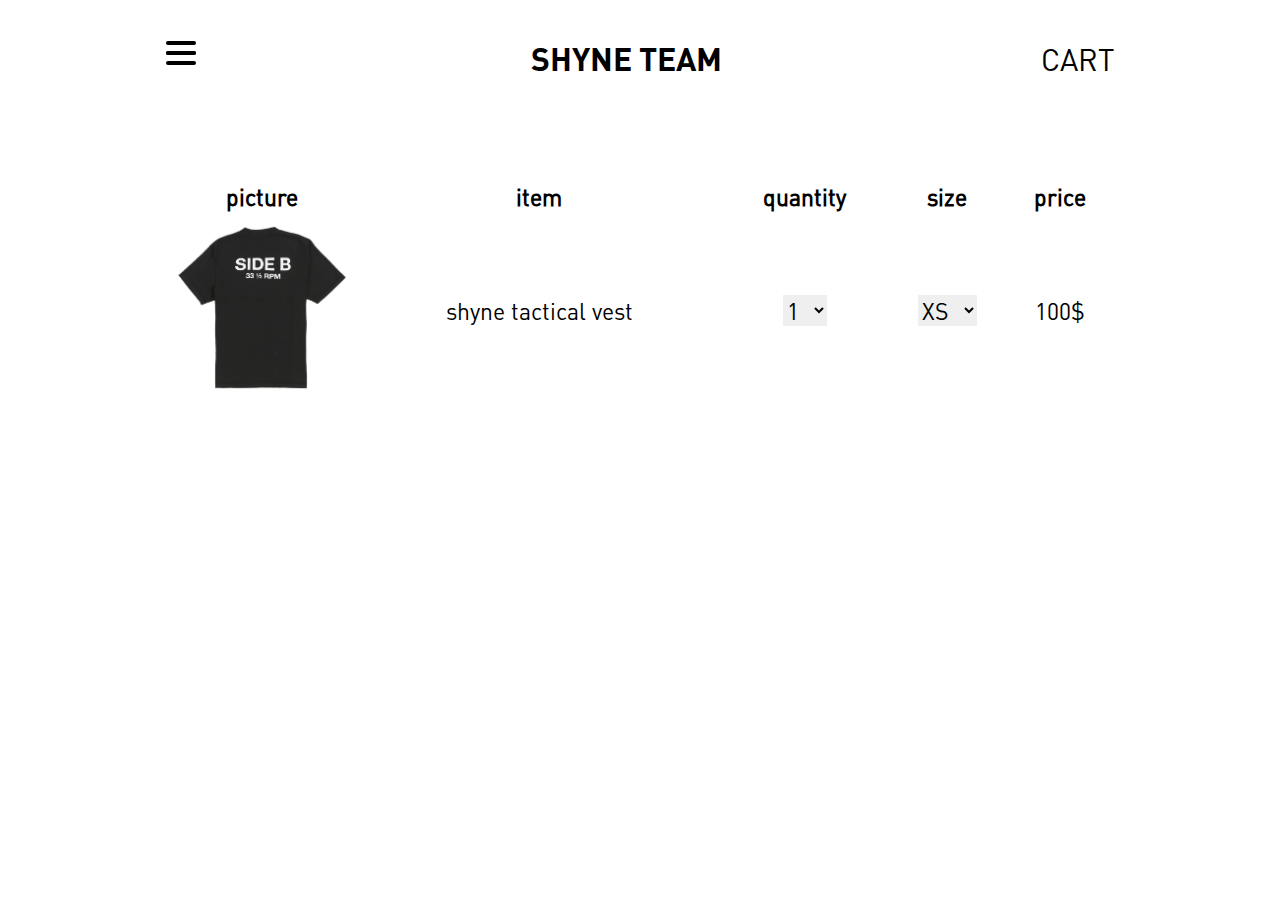
<file: cart.html>
<!DOCTYPE html>
<html lang="en">

<head>
	<meta charset="UTF-8">
	<title>Main</title>
	<link rel="stylesheet" href="css/menu.css">
	<link rel="stylesheet" href="css/main.css">
	<link rel="stylesheet" href="css/cart.css">
</head>

<body class="body">
	<div class="menu">

		<div class="menu__icon">
			<span></span>
			<span></span>
			<span></span>
			<span></span>
		</div>
		<div class="logo"><a href="index.html">SHYNE TEAM</a></div>
		<div class="card"><a href="cart.html">CART</a></div>


		<div class="menu__links">
			<a class="menu__links-item" href="shop.html">SHOP</a>
			<a class="menu__links-item" href="media.html">MEDIA</a>
			<a class="menu__links-item" href="contact.html">CONTACT</a>
		</div>

	</div>


	<table class="table">
		<thead>
			<tr>
				<th width="20%">picture</th>
				<th>item</th>
				<th>quantity</th>
				<th>size</th>
				<th>price</th>
			</tr>
		</thead>

		<tbody>
			<tr>
				<td><img src="img/img.jpg" alt="" class="img"></td>
				<td>
					<p>shyne tactical vest</p>
				</td>
				<td><select name="quantity" id="quantity">
						<option value="1">1</option>
						<option value="2">2</option>
						<option value="3">3</option>
						<option value="4">4</option>
						<option value="5">5</option>
						<option value="6">6</option>
						<option value="7">7</option>
						<option value="8">8</option>
						<option value="9">9</option>
						<option value="10">10</option>
					</select></td>
				<td><select name="size" id="size">
						<option value="1">XS</option>
						<option value="2">S</option>
						<option value="3">M</option>
						<option value="4">L</option>
						<option value="5">XL</option>
						<option value="6">XXL</option>

					</select></td>
				<td>100$</td>
			</tr>

		</tbody>


	</table>
	<script src="https://code.jquery.com/jquery-3.3.1.js" integrity="sha256-2Kok7MbOyxpgUVvAk/HJ2jigOSYS2auK4Pfzbm7uH60="
	 crossorigin="anonymous"></script>
	<script src="javascripts/menu.js"></script>
</body>

</html>
</file>
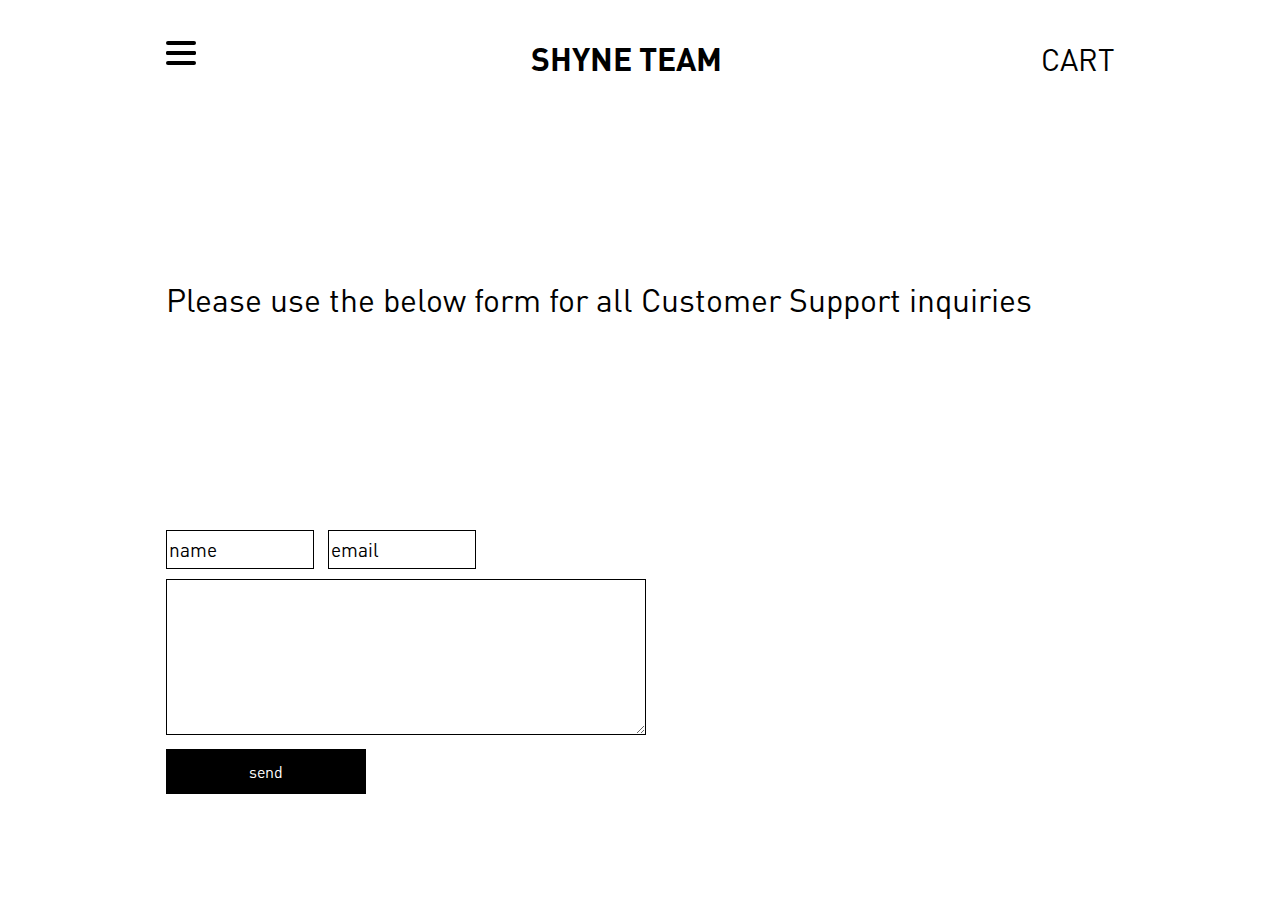
<file: contact.html>
<!DOCTYPE html>
<html lang="en">

<head>
	<meta charset="UTF-8">
	<title>Main</title>
	<link rel="stylesheet" href="css/menu.css">
	<link rel="stylesheet" href="css/main.css">
	<link rel="stylesheet" href="css/productPage.css">
	<link rel="stylesheet" href="css/contact.css">
</head>

<body class="body">
	<div class="menu">

		<div class="menu__icon">
			<span></span>
			<span></span>
			<span></span>
			<span></span>
		</div>
		<div class="logo"><a href="index.html">SHYNE TEAM</a></div>
		<div class="card"><a href="cart.html">CART</a></div>


		<div class="menu__links">
			<a class="menu__links-item" href="shop.html">SHOP</a>
			<a class="menu__links-item" href="media.html">MEDIA</a>
			<a class="menu__links-item" href="contact.html">CONTACT</a>
		</div>

	</div>

	<div class="contactContent">
		<p class="text">Please use the below form for all Customer Support inquiries</p>

		<form action="" class="feedbackForm">
			<input type="text" placeholder="name" class="contactInput">
			<input type="email" placeholder="email" class="contactInput"><br>
			<textarea name="text" id="" cols="30" class="textarea" rows="10"></textarea><br>
			<button class="form_button">
				<p class="buttonText">send</p>
			</button>

		</form>
	</div>
	<script src="https://code.jquery.com/jquery-3.3.1.js" integrity="sha256-2Kok7MbOyxpgUVvAk/HJ2jigOSYS2auK4Pfzbm7uH60="
	 crossorigin="anonymous"></script>
	<script src="javascripts/menu.js"></script>
</body>

</html>
</file>
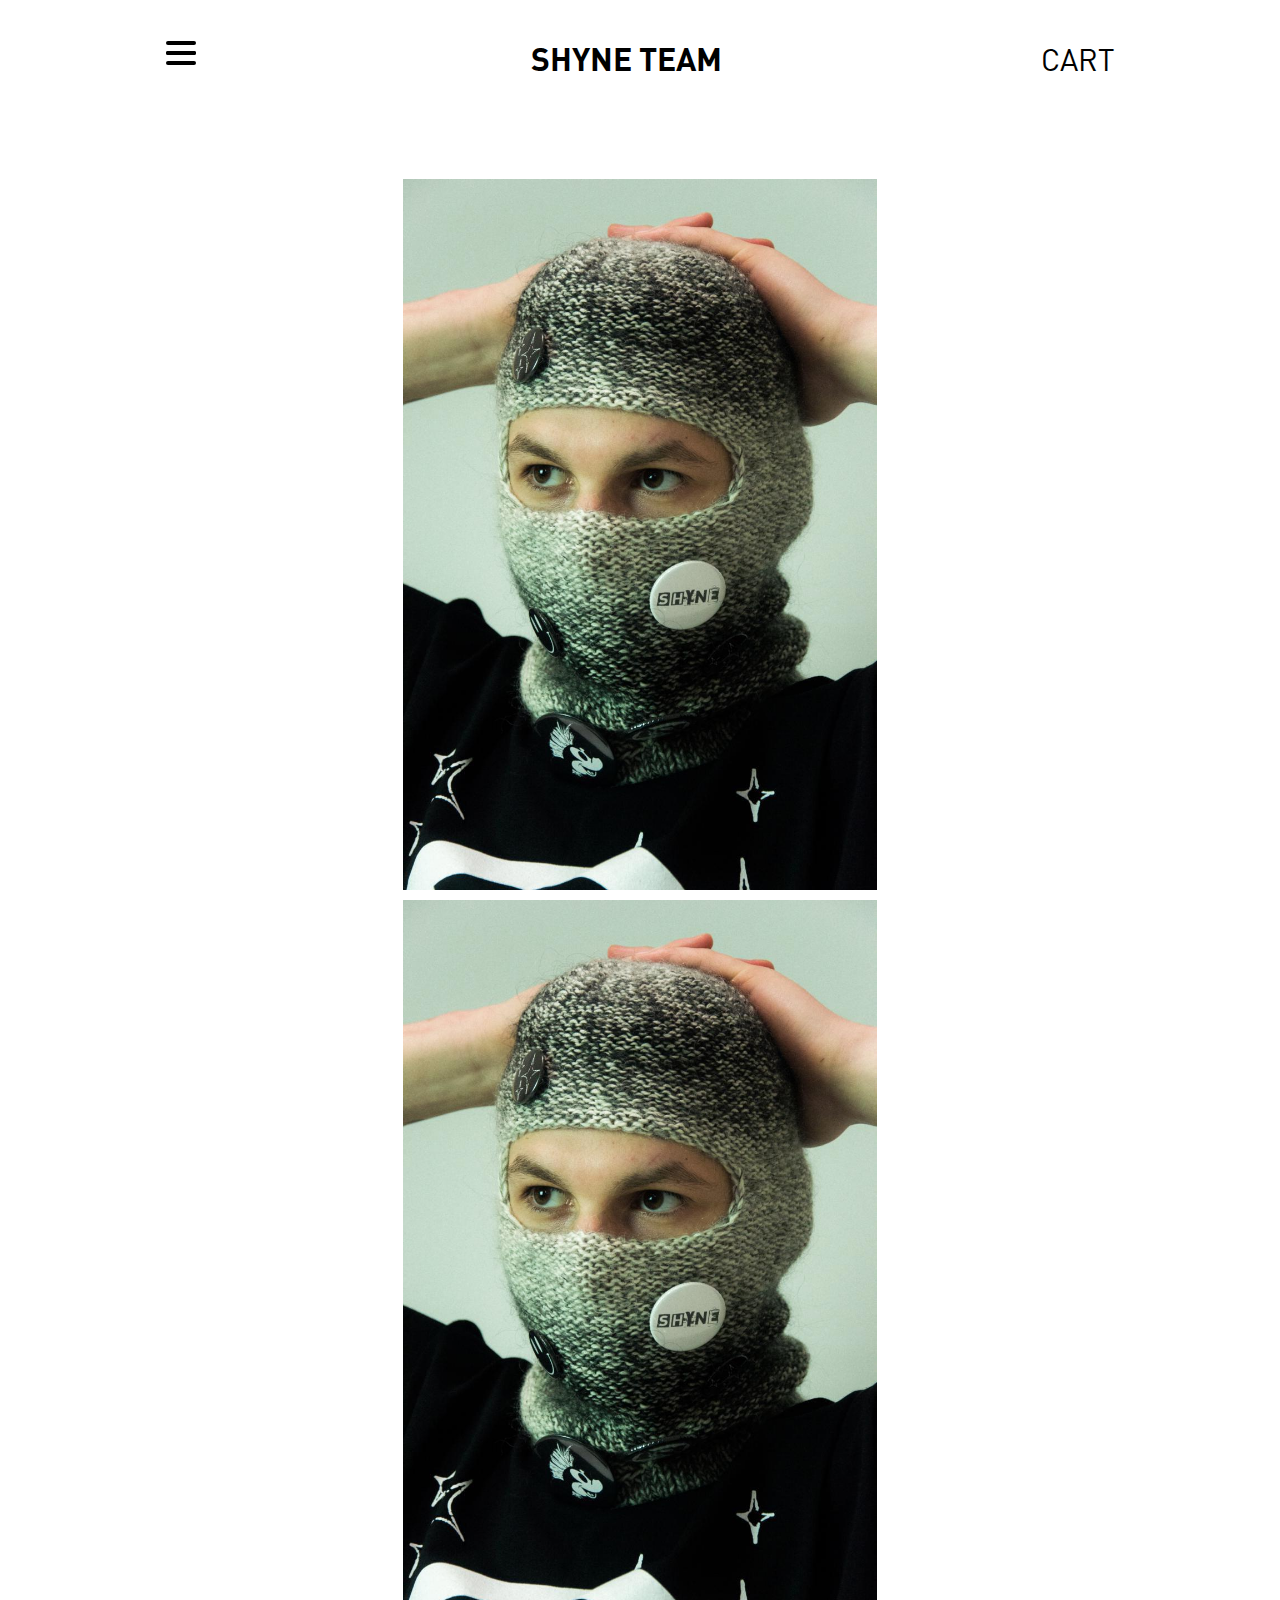
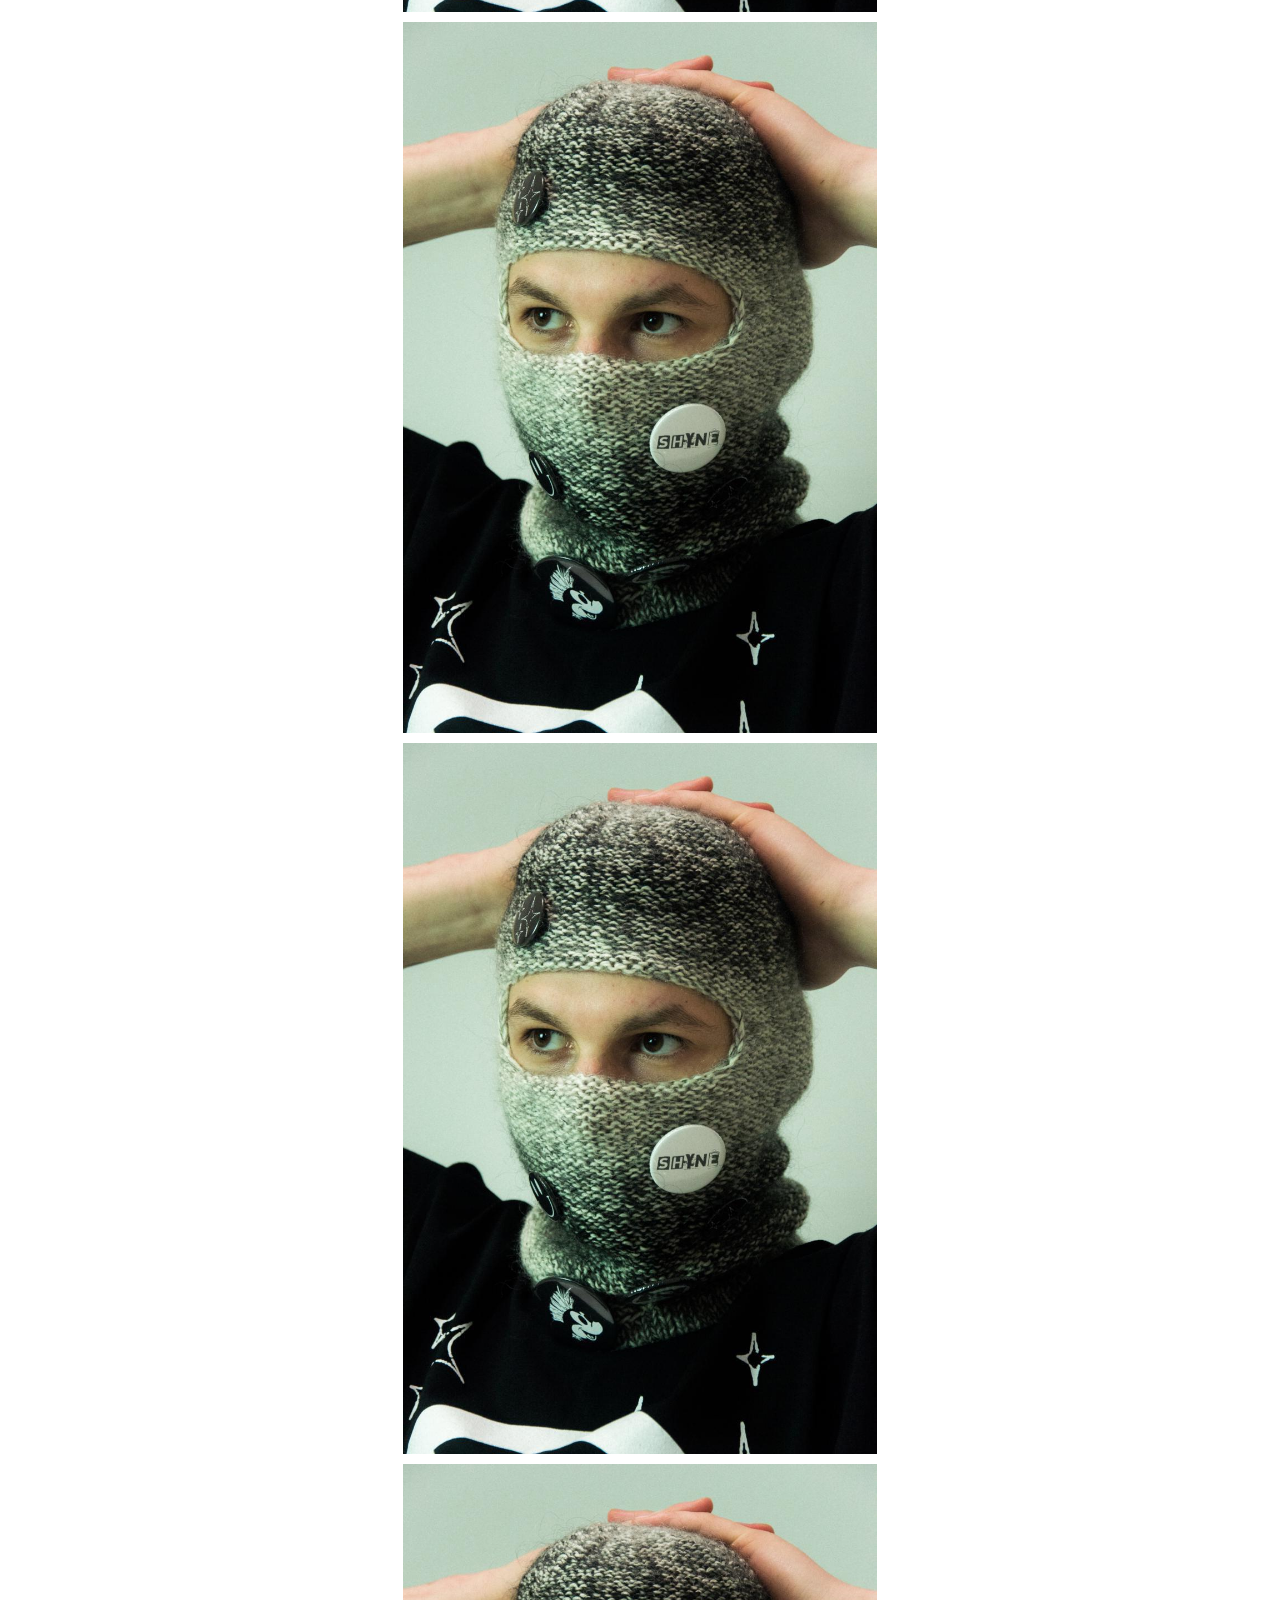
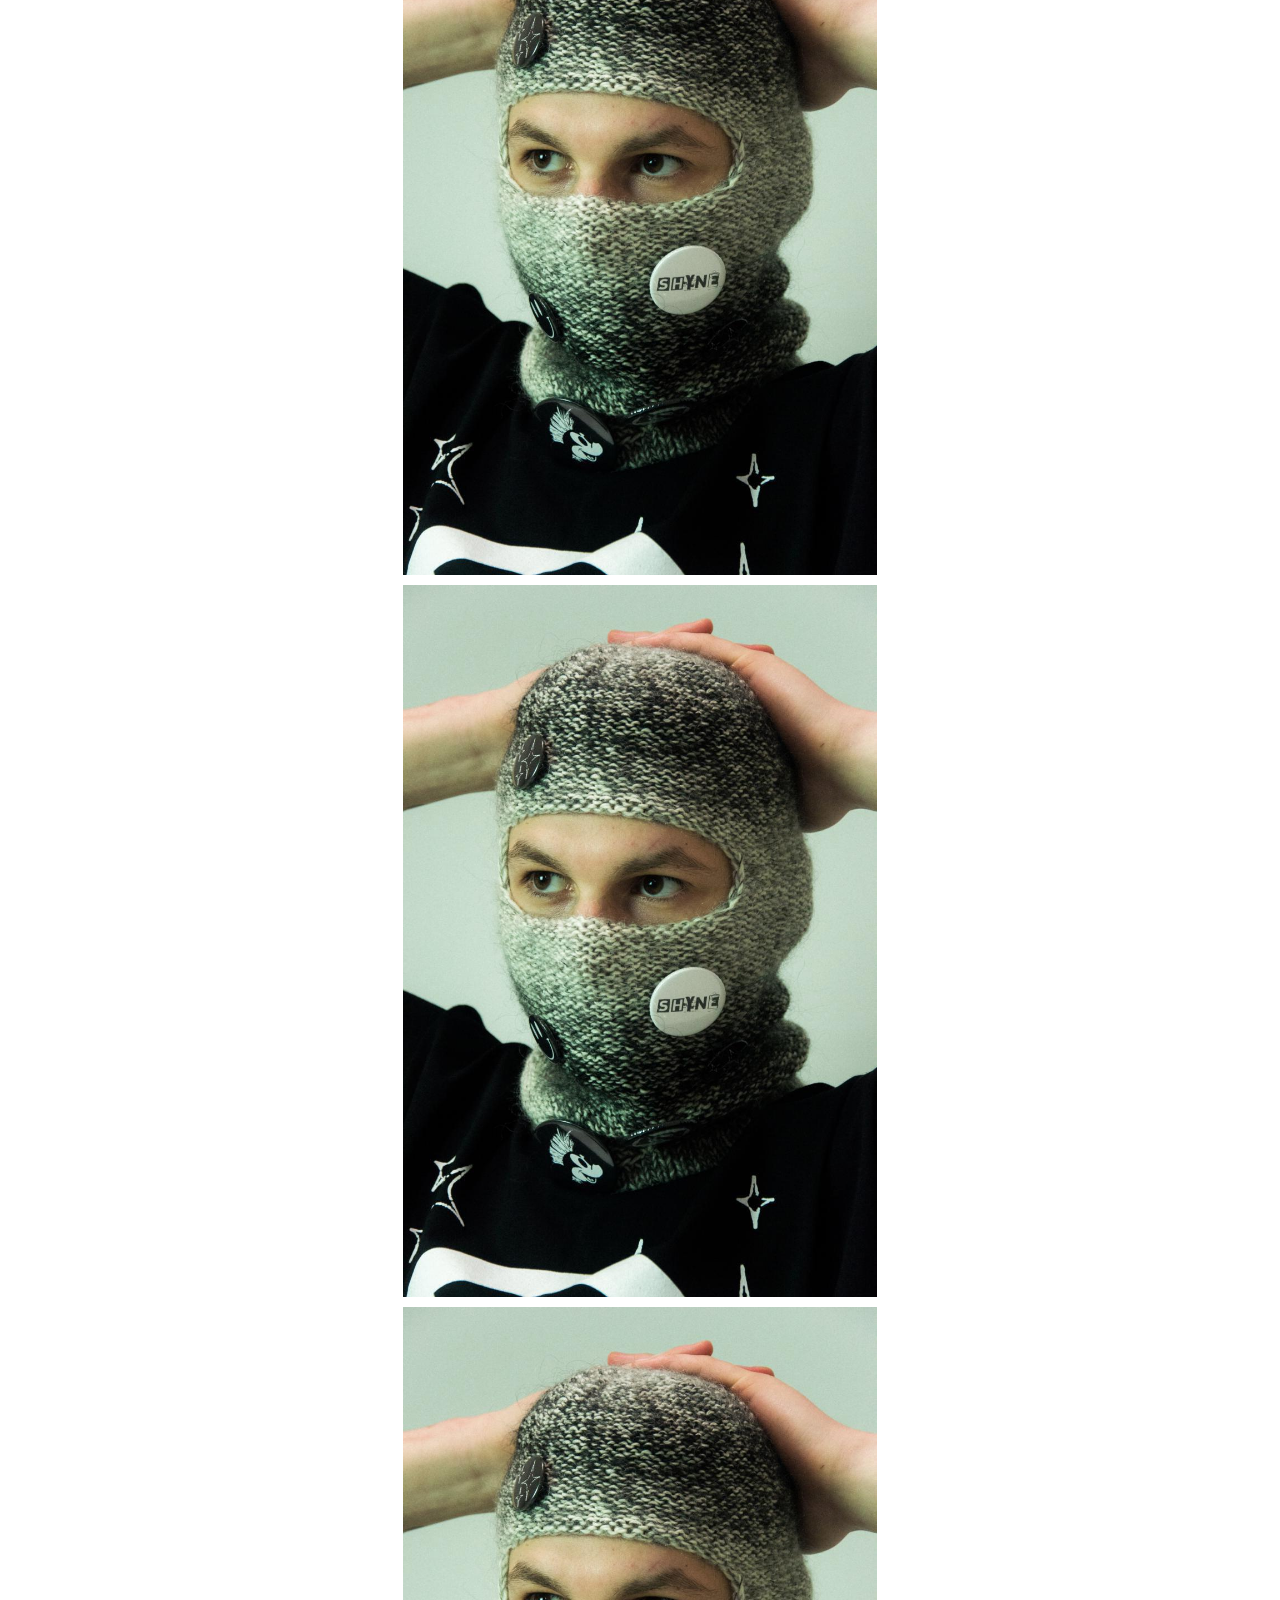
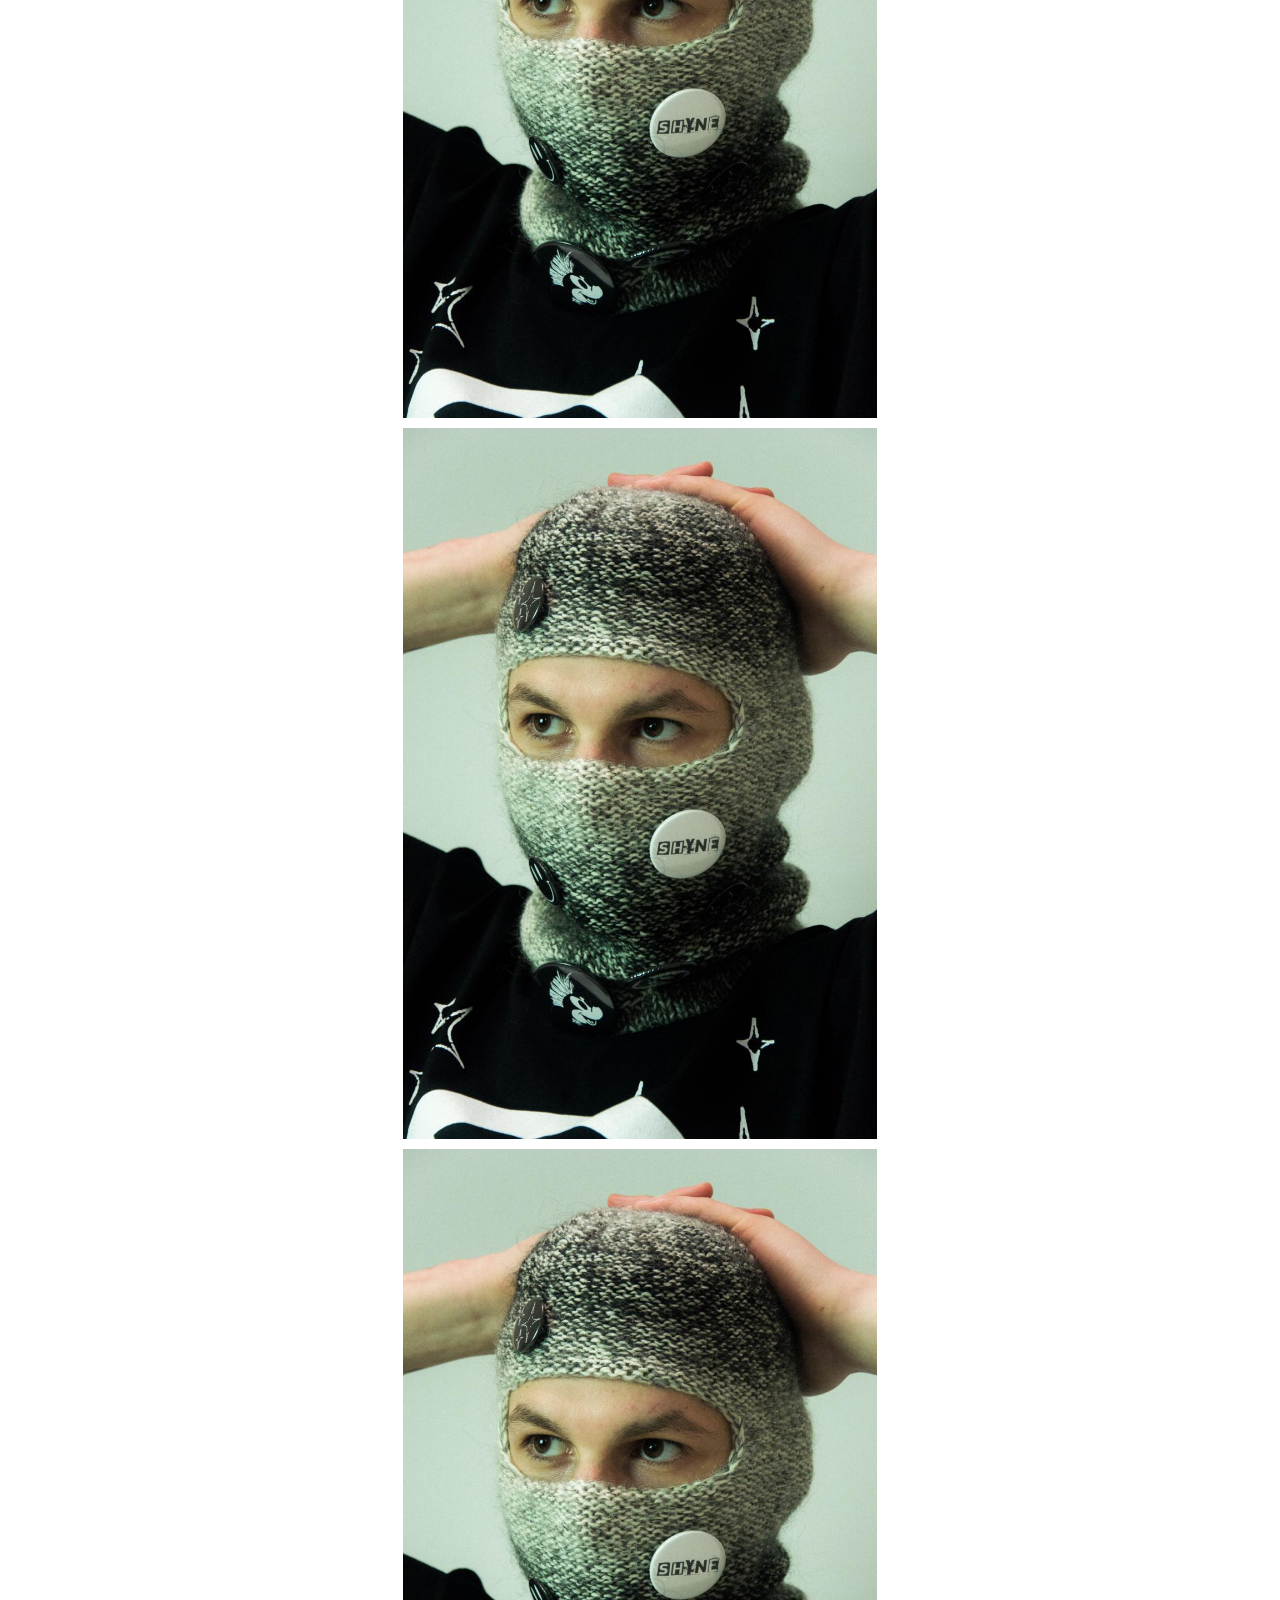
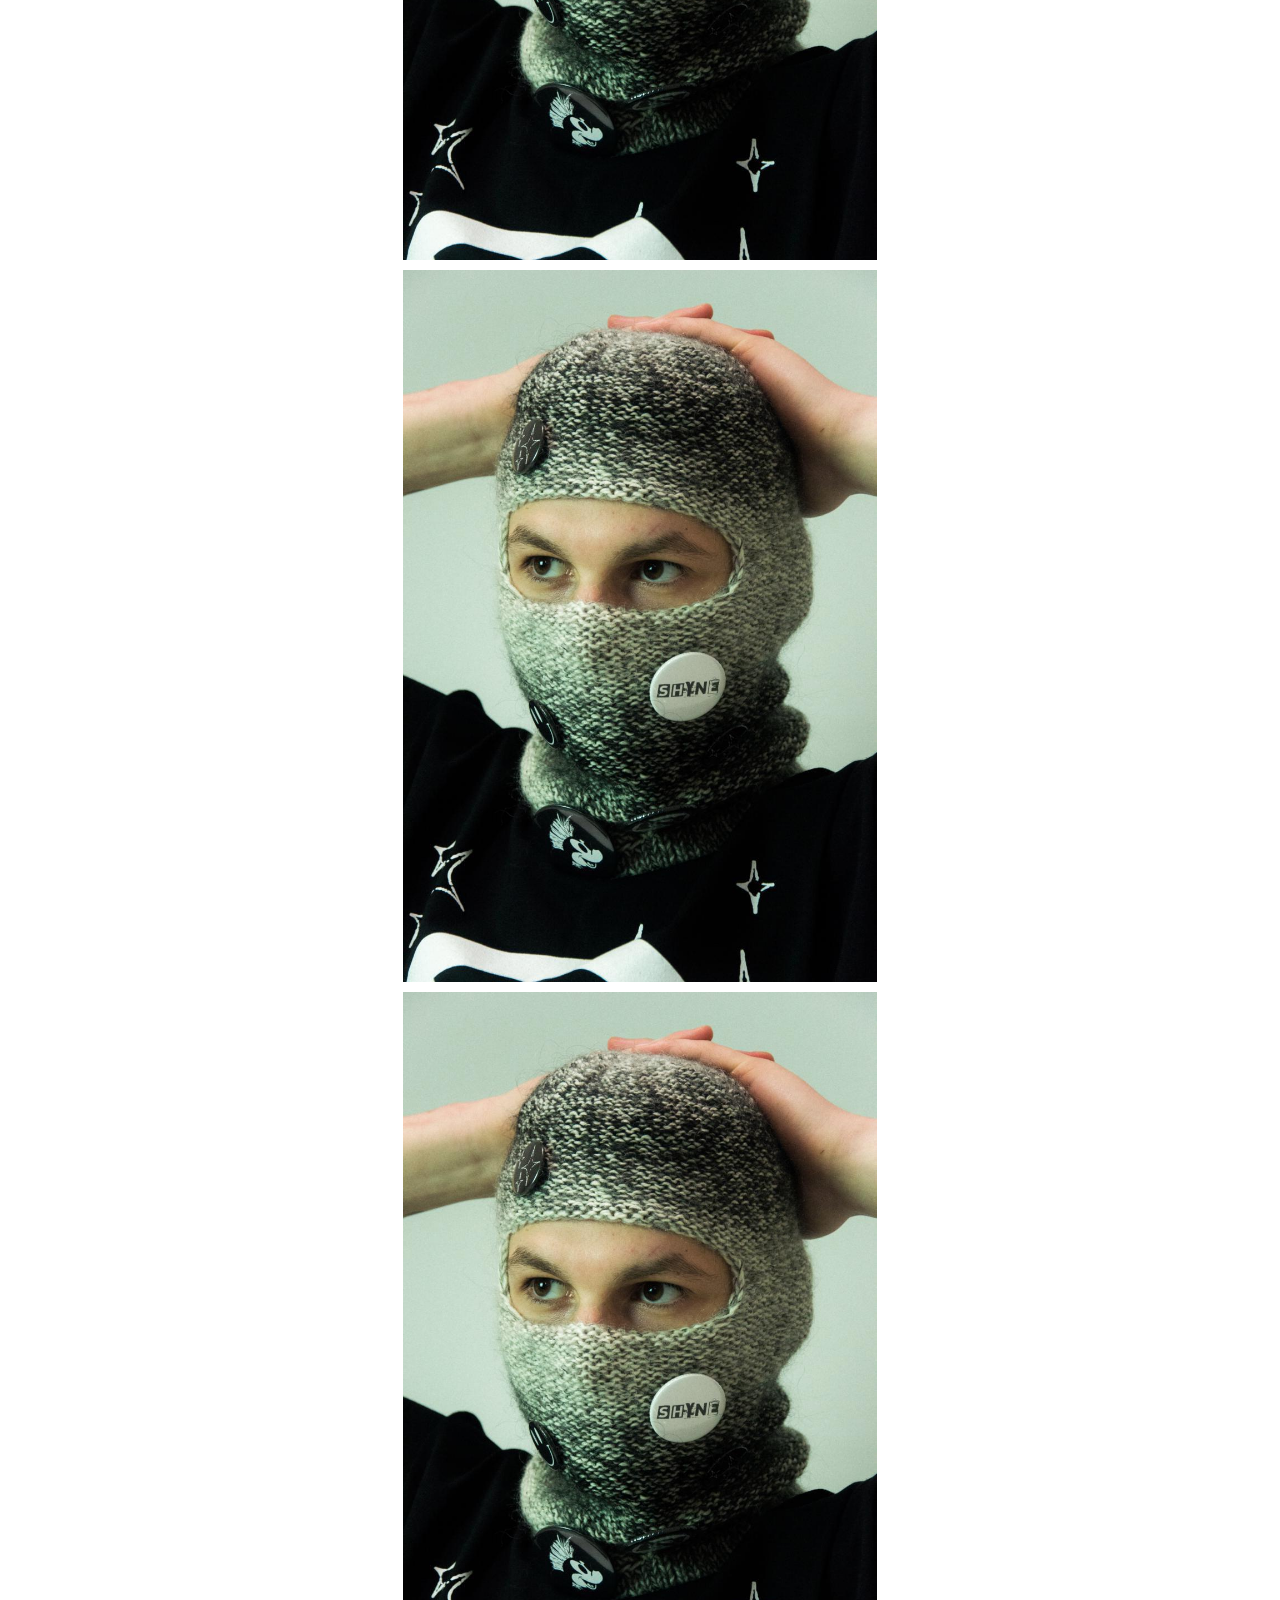
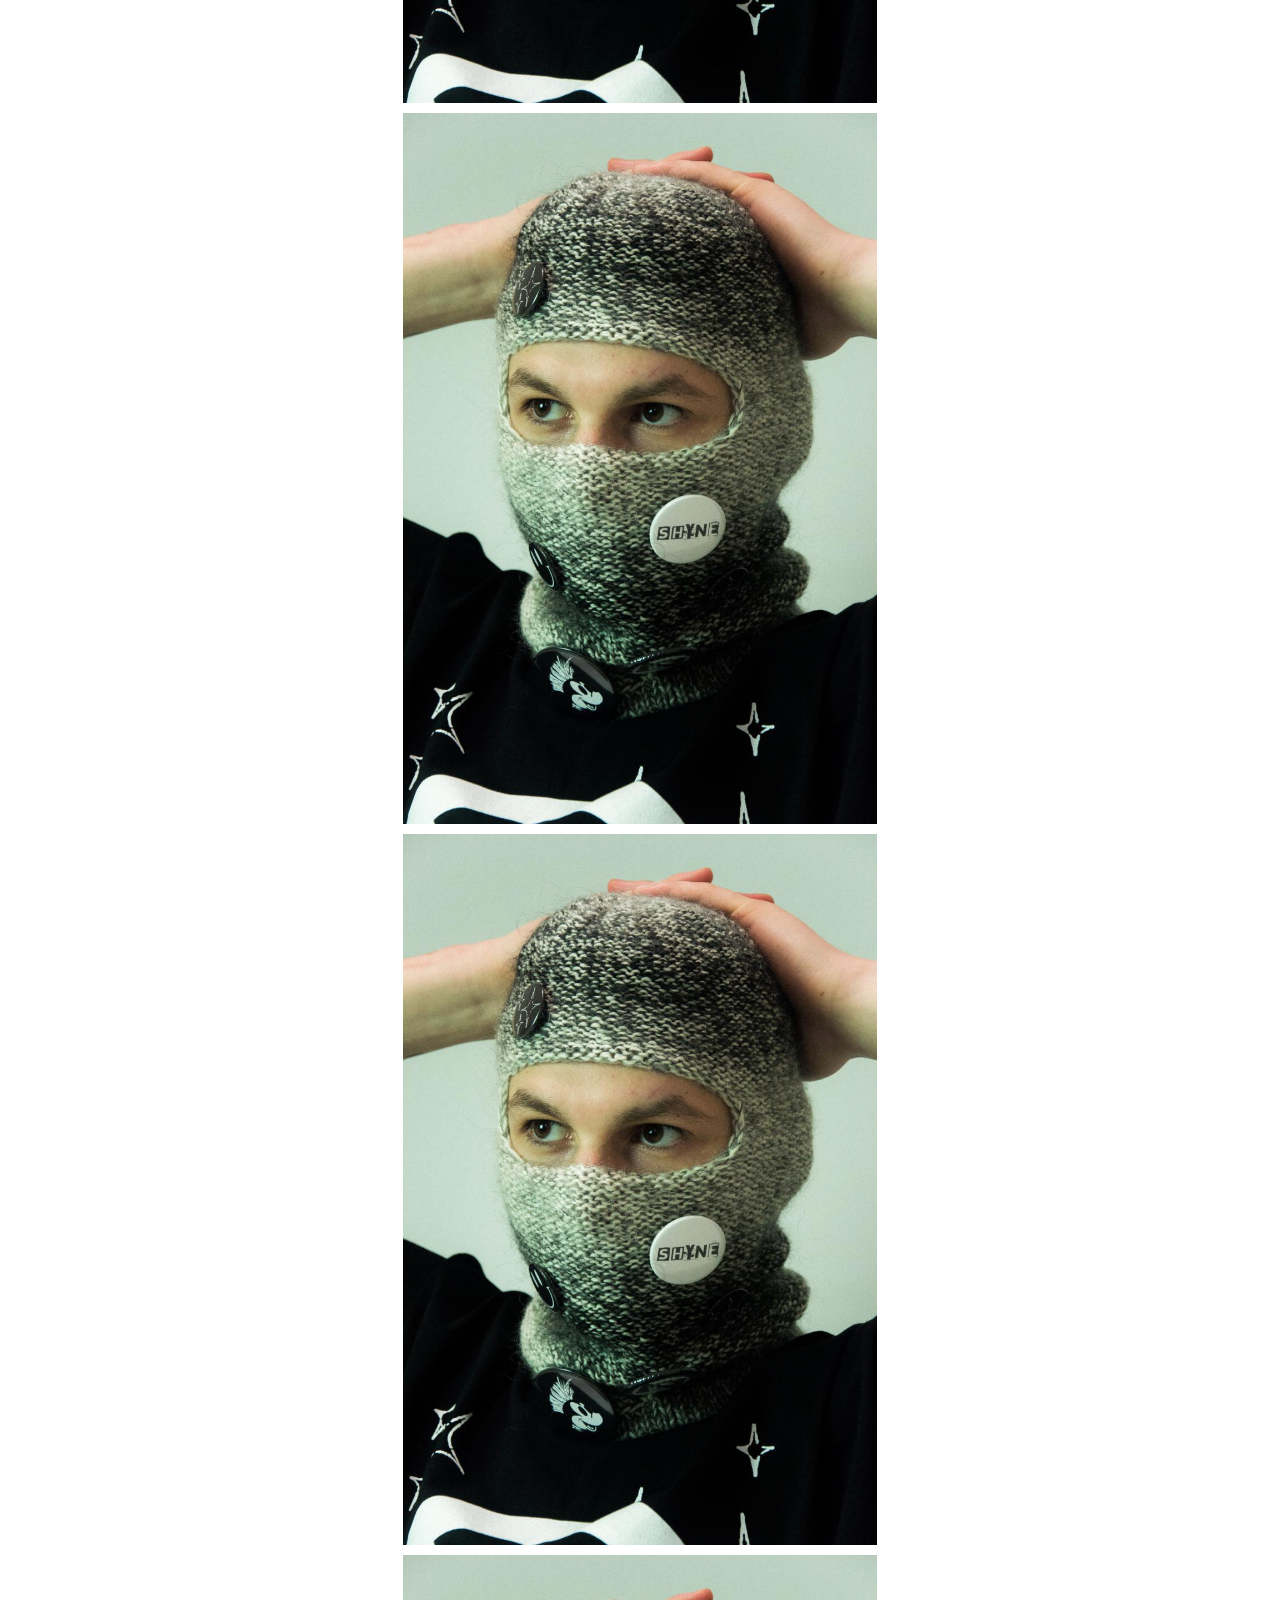
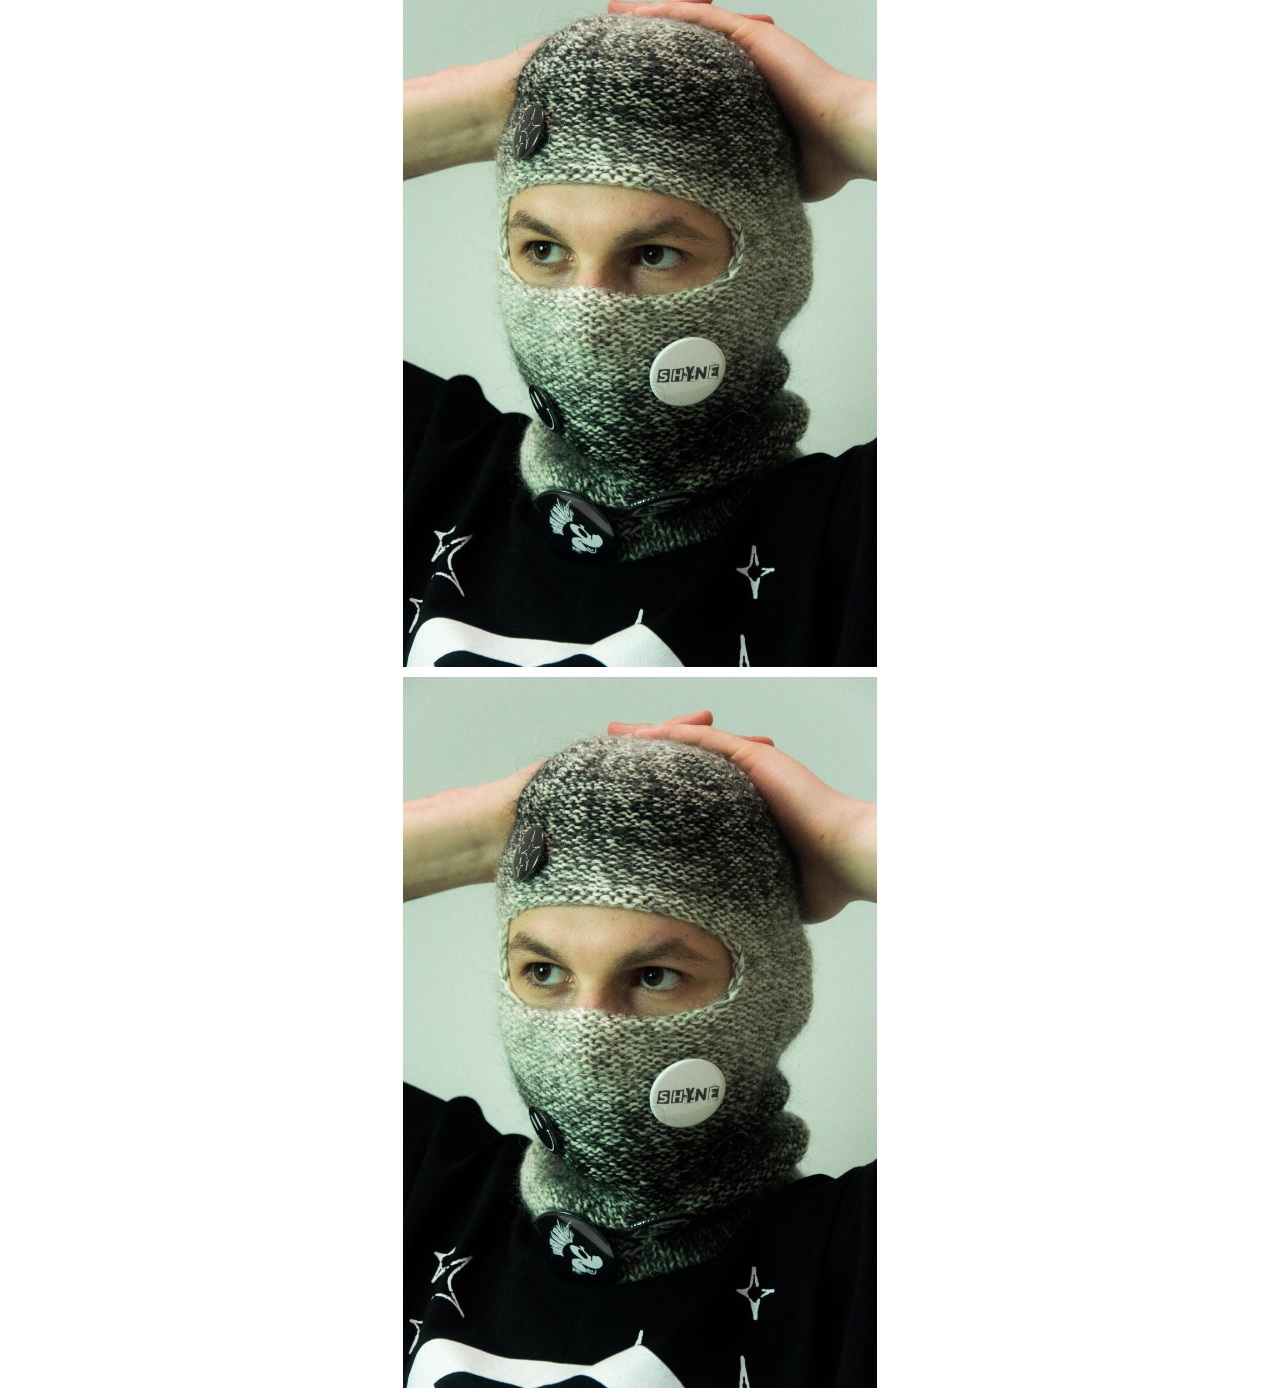
<file: media.html>
<!DOCTYPE html>
<html lang="en">

<head>
	<meta charset="UTF-8">
	<title>Main</title>
	<link rel="stylesheet" href="css/menu.css">
	<link rel="stylesheet" href="css/main.css">
	<link rel="stylesheet" href="css/media.css">
</head>

<body class="body">
	<div class="menu">

		<div class="menu__icon">
			<span></span>
			<span></span>
			<span></span>
			<span></span>
		</div>
		<div class="logo"><a href="index.html">SHYNE TEAM</a></div>
		<div class="card"><a href="cart.html">CART</a></div>


		<div class="menu__links">
			<a class="menu__links-item" href="shop.html">SHOP</a>
			<a class="menu__links-item" href="media.html">MEDIA</a>
			<a class="menu__links-item" href="/">CONTACT</a>
		</div>

	</div>

	<div class="fotoContainer">
		<img src="img/14.jpg" alt="/" class="mediaImg">
		<img src="img/14.jpg" alt="/" class="mediaImg">
		<img src="img/14.jpg" alt="/" class="mediaImg">
		<img src="img/14.jpg" alt="/" class="mediaImg">
		<img src="img/14.jpg" alt="/" class="mediaImg">
		<img src="img/14.jpg" alt="/" class="mediaImg">
		<img src="img/14.jpg" alt="/" class="mediaImg">
		<img src="img/14.jpg" alt="/" class="mediaImg">
		<img src="img/14.jpg" alt="/" class="mediaImg">
		<img src="img/14.jpg" alt="/" class="mediaImg">
		<img src="img/14.jpg" alt="/" class="mediaImg">
		<img src="img/14.jpg" alt="/" class="mediaImg">
		<img src="img/14.jpg" alt="/" class="mediaImg">
		<img src="img/14.jpg" alt="/" class="mediaImg">
		<img src="img/14.jpg" alt="/" class="mediaImg">
	</div>
	<script src="https://code.jquery.com/jquery-3.3.1.js" integrity="sha256-2Kok7MbOyxpgUVvAk/HJ2jigOSYS2auK4Pfzbm7uH60="
	 crossorigin="anonymous"></script>
	<script src="javascripts/menu.js"></script>
</body>

</html>
</file>
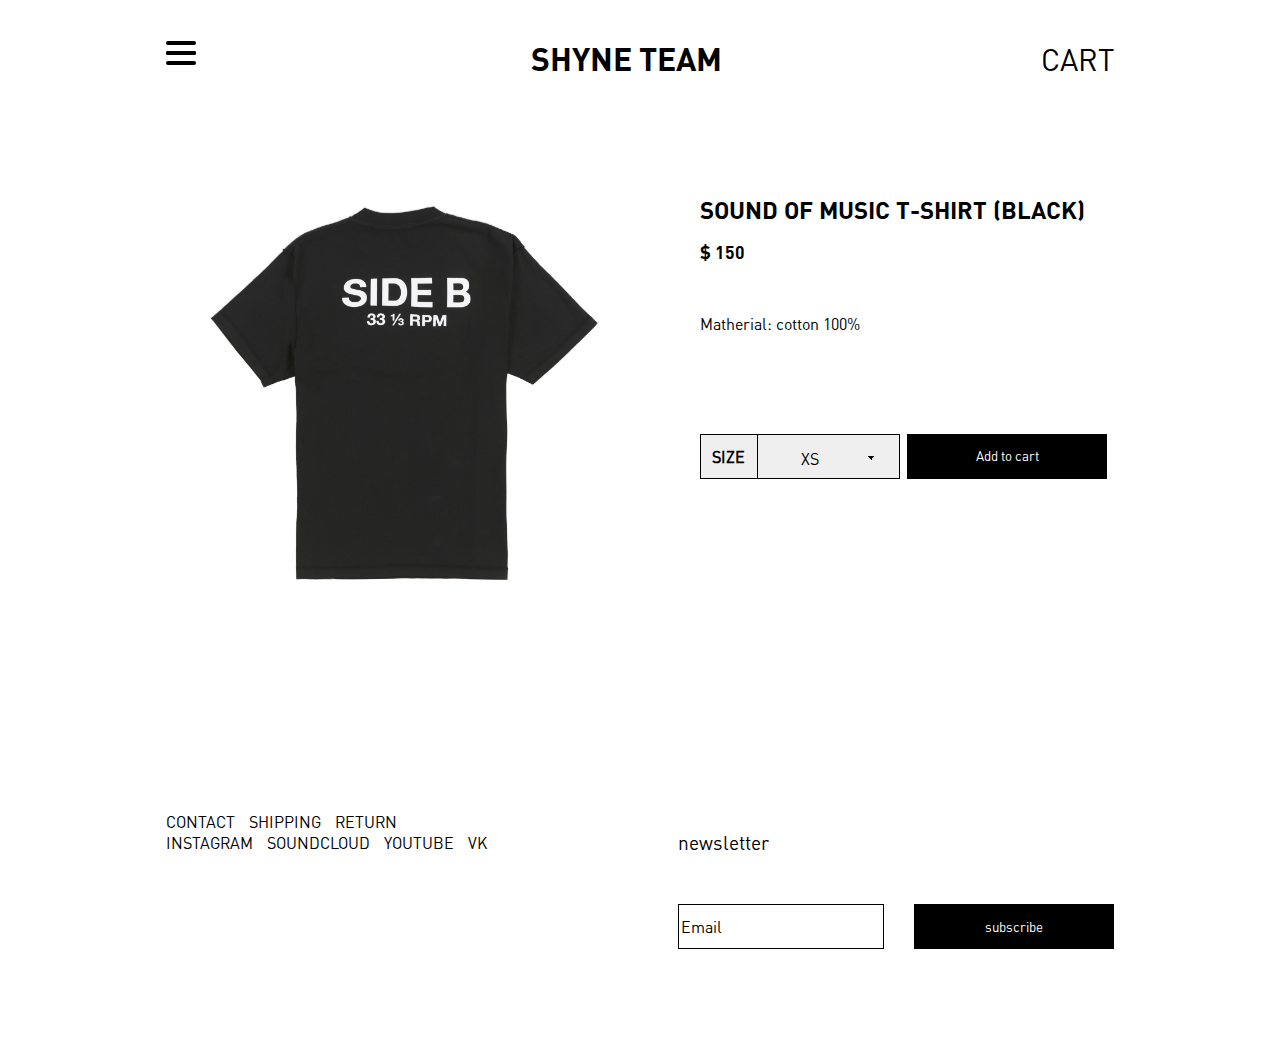
<file: productPage.html>
<!DOCTYPE html>
<html lang="en">

<head>
	<meta charset="UTF-8">
	<title>Main</title>
	<link rel="stylesheet" href="css/menu.css">
	<link rel="stylesheet" href="css/main.css">
	<link rel="stylesheet" href="css/productPage.css">
</head>

<body class="body">
	<div class="menu">

		<div class="menu__icon">
			<span></span>
			<span></span>
			<span></span>
			<span></span>
		</div>
		<div class="logo"><a href="index.html">SHYNE TEAM</a></div>
		<div class="card"><a href="cart.html">CART</a></div>


		<div class="menu__links">
			<a class="menu__links-item" href="shop.html">SHOP</a>
			<a class="menu__links-item" href="media.html">MEDIA</a>
			<a class="menu__links-item" href="contact.html">CONTACT</a>
		</div>

	</div>

	<div class="grid">
		<div class=" productPhoto ">
			<img src="img/img.jpg" alt="" class="product_img">
		</div>

		<div class="product_info">
			<div class="product_info_header">
				<h1 class="header">SOUND OF MUSIC T-SHIRT (BLACK)</h1>
				<span class="product_price--regular">$ 150</span>
			</div>
			<div class="matherial">Matherial: <span>cotton 100%</span></div>

			<div class="product_order_form">
				<div class="size">
					<label class="label_for-size" for="SIZE">SIZE</label>
					<select class="select_size" name="SIZE" id="SIZE">
						<option value="1">XS</option>
						<option value="2">S</option>
						<option value="3">M</option>
						<option value="4">L</option>
						<option value="4">XL</option>
						<option value="4">XXL</option>
					</select>
				</div>
				<!-- <div class="quantity_margin">
								<label class="label_for-quantity" for="QUANTITY">QUANTITY</label>
								<input type="number" name="QUANTITY" class="quantityInput">
							</div> -->
				<button class="product_form_button">
					<p class="button_text">Add to cart</p>
				</button>
			</div>
		</div>



	</div>
	<div class="productFooter grid">
		<div class="hrefs">
			<a href="#" class="productShopHrefs">contact</a>
			<a href="#" class="productShopHrefs">shipping</a>
			<a href="#" class="productShopHrefs">return</a><br>
			<a href="#" class="productShopHrefs">instagram</a>
			<a href="#" class="productShopHrefs">soundcloud</a>
			<a href="#" class="productShopHrefs">youtube</a>
			<a href="#" class="productShopHrefs">vk</a>
		</div>
		<div class="newsletter email_form">
			<p class="news">newsletter</p><br>
			<input type="email" name="email" class="emailInput" placeholder="Email">
			<button class="product_form_button">
				<p class="button_text">subscribe</p>
			</button>
		</div>
	</div>










	</div>
	<script src="https://code.jquery.com/jquery-3.3.1.js" integrity="sha256-2Kok7MbOyxpgUVvAk/HJ2jigOSYS2auK4Pfzbm7uH60="
	 crossorigin="anonymous"></script>
	<script src="javascripts/menu.js"></script>
</body>

</html>
</file>
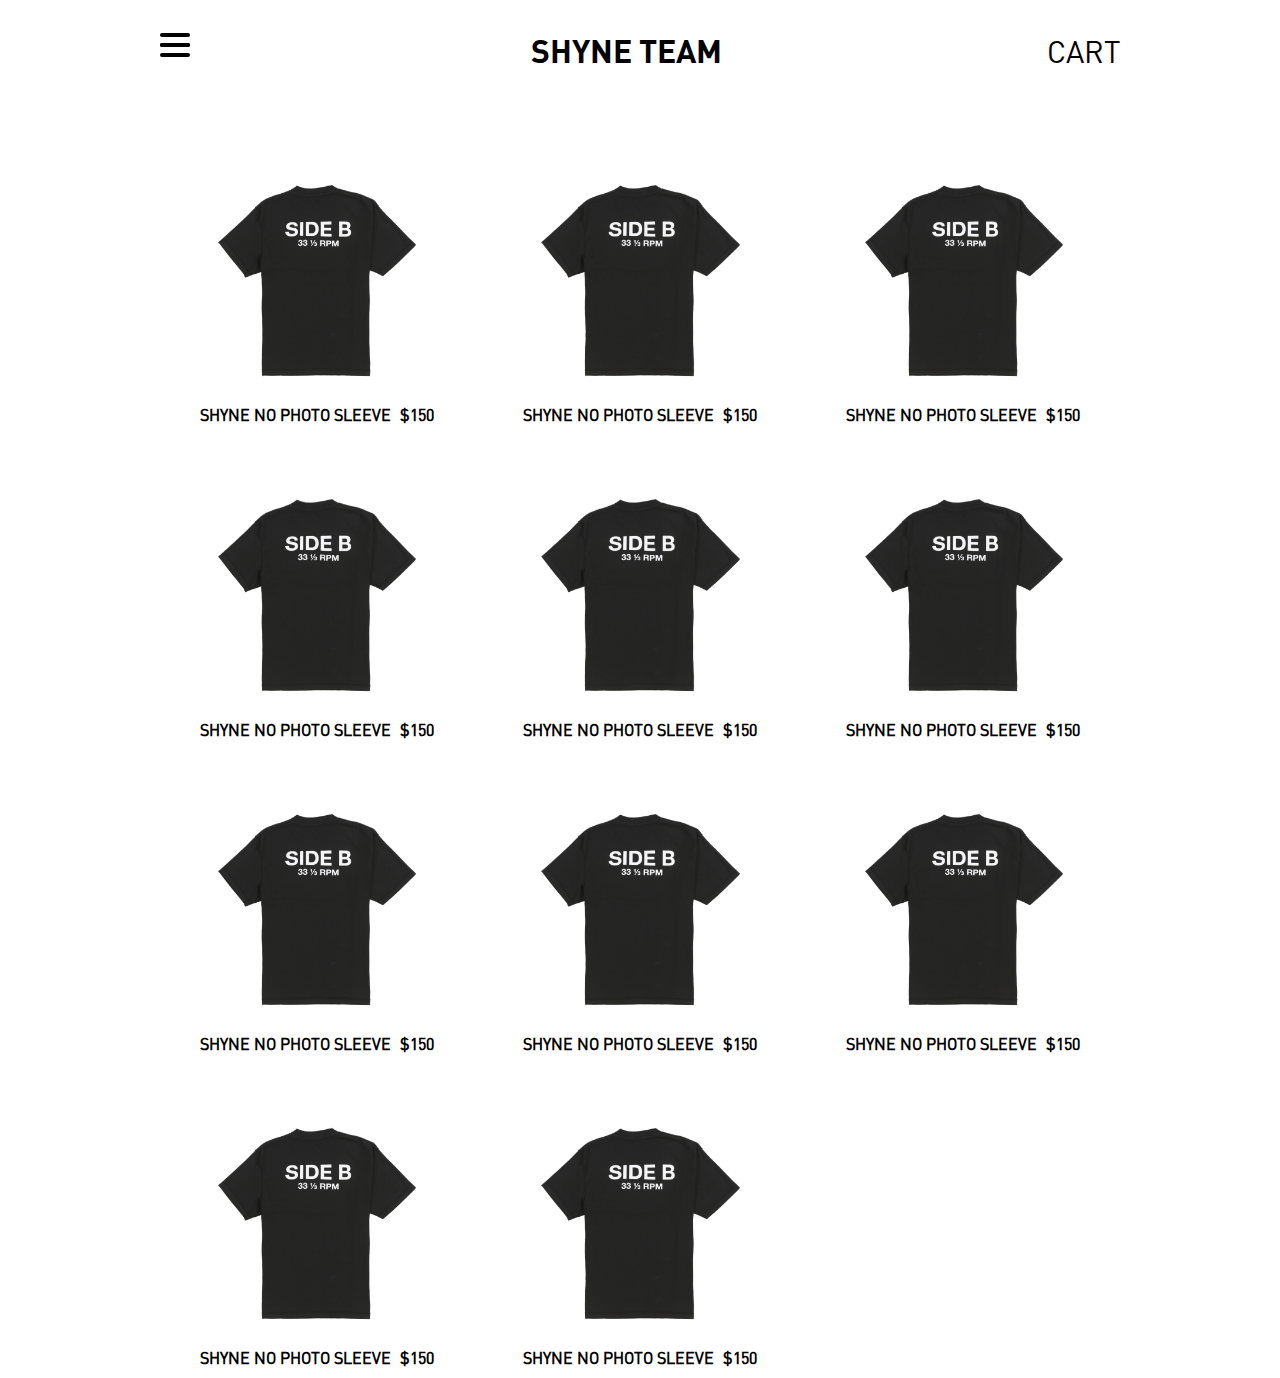
<file: shop.html>
<!DOCTYPE html>
<html lang="en">

<head>
	<meta charset="UTF-8">
	<title>Shop</title>
	<link rel="stylesheet" href="css/shop.css">
	<link rel="stylesheet" href="css/menu.css">
	<link rel="stylesheet" href="css/main.css">
</head>

<body>
	<div class="menu">

		<div class="menu__icon">
			<span></span>
			<span></span>
			<span></span>
			<span></span>
		</div>

		<div class="logo"><a href="index.html">SHYNE TEAM</a></div>
		<div class="card"><a href="cart.html">CART</a></div>

		<div class="menu__links">
			<a class="menu__links-item" href="shop.html">SHOP</a>
			<a class="menu__links-item" href="media.html">MEDIA</a>
			<a class="menu__links-item" href="contact.html">CONTACT</a>
		</div>

	</div>
	<div class="shopItems">
		<div class="shop_item">
			<a href="productPage.html" class="product_wrapper">
				<div class="product_image">
					<img class="product_image_size" src="img/img.jpg" alt="">
				</div>
				<div class="product_info">
					<h3 class="product_name"> SHYNE NO PHOTO SLEEVE
						<span class="product_price--regular">$150</span>
					</h3>

				</div>
			</a>
		</div>
		<div class="shop_item">
			<a href="productPage.html" class="product_wrapper">
				<div class="product_image">
					<img class="product_image_size" src="img/img.jpg" alt="">
				</div>
				<div class="product_info">
					<h3 class="product_name"> SHYNE NO PHOTO SLEEVE
						<span class="product_price--regular">$150</span>
					</h3>
				</div>
			</a>
		</div>
		<div class="shop_item">
			<a href="productPage.html" class="product_wrapper">
				<div class="product_image">
					<img class="product_image_size" src="img/img.jpg" alt="">
				</div>
				<div class="product_info">
					<h3 class="product_name"> SHYNE NO PHOTO SLEEVE
						<span class="product_price--regular">$150</span>
					</h3>
				</div>
			</a>
		</div>
		<div class="shop_item">
			<a href="productPage.html" class="product_wrapper">
				<div class="product_image">
					<img class="product_image_size" src="img/img.jpg" alt="">
				</div>
				<div class="product_info">
					<h3 class="product_name"> SHYNE NO PHOTO SLEEVE
						<span class="product_price--regular">$150</span>
					</h3>
				</div>
			</a>
		</div>
		<div class="shop_item">
			<a href="productPage.html" class="product_wrapper">
				<div class="product_image">
					<img class="product_image_size" src="img/img.jpg" alt="">
				</div>
				<div class="product_info">
					<h3 class="product_name"> SHYNE NO PHOTO SLEEVE
						<span class="product_price--regular">$150</span>
					</h3>
				</div>
			</a>
		</div>
		<div class="shop_item">
			<a href="productPage.html" class="product_wrapper">
				<div class="product_image">
					<img class="product_image_size" src="img/img.jpg" alt="">
				</div>
				<div class="product_info">
					<h3 class="product_name"> SHYNE NO PHOTO SLEEVE
						<span class="product_price--regular">$150</span>
					</h3>
				</div>
			</a>
		</div>
		<div class="shop_item">
			<a href="productPage.html" class="product_wrapper">
				<div class="product_image">
					<img class="product_image_size" src="img/img.jpg" alt="">
				</div>
				<div class="product_info">
					<h3 class="product_name"> SHYNE NO PHOTO SLEEVE
						<span class="product_price--regular">$150</span>
					</h3>
				</div>
			</a>
		</div>
		<div class="shop_item">
			<a href="productPage.html" class="product_wrapper">
				<div class="product_image">
					<img class="product_image_size" src="img/img.jpg" alt="">
				</div>
				<div class="product_info">
					<h3 class="product_name"> SHYNE NO PHOTO SLEEVE
						<span class="product_price--regular">$150</span>
					</h3>
				</div>
			</a>
		</div>
		<div class="shop_item">
			<a href="productPage.html" class="product_wrapper">
				<div class="product_image">
					<img class="product_image_size" src="img/img.jpg" alt="">
				</div>
				<div class="product_info">
					<h3 class="product_name"> SHYNE NO PHOTO SLEEVE
						<span class="product_price--regular">$150</span>
					</h3>
				</div>
			</a>
		</div>
		<div class="shop_item">
			<a href="productPage.html" class="product_wrapper">
				<div class="product_image">
					<img class="product_image_size" src="img/img.jpg" alt="">
				</div>
				<div class="product_info">
					<h3 class="product_name"> SHYNE NO PHOTO SLEEVE
						<span class="product_price--regular">$150</span>
					</h3>
				</div>
			</a>
		</div>
		<div class="shop_item">
			<a href="productPage.html" class="product_wrapper">
				<div class="product_image">
					<img class="product_image_size" src="img/img.jpg" alt="">
				</div>
				<div class="product_info">
					<h3 class="product_name"> SHYNE NO PHOTO SLEEVE
						<span class="product_price--regular">$150</span>
					</h3>
				</div>
			</a>
		</div>

	</div>

	<script src="https://code.jquery.com/jquery-3.3.1.js" integrity="sha256-2Kok7MbOyxpgUVvAk/HJ2jigOSYS2auK4Pfzbm7uH60="
	 crossorigin="anonymous"></script>
	<script src="javascripts/menu.js"></script>
</body>

</html>
</file>
<file: css/menu.css>
@font-face{
	font-family: "DINPro-Regular";
	src: url('../fonts/DINPro-Regular.otf');
}
@font-face{
	font-family: "DINPro-Bold";
	src: url('../fonts/DINPro-Bold.otf');
}
.menu {
    display: flex;
    flex-direction: row;
    justify-content: space-between;
    align-items: center; 
    width: 75%;
    margin: 0 auto;
    top: 0;
    right: 0;
    left: 0;
	padding-top: 30px;
	margin-bottom: 100px;
}

.menu__icon {
    display: none; 
    width: 45px;
    height: 35px;
    position: relative;
	cursor: pointer;
	font-family: "DINPro-Regular";
	
}

.menu__icon span { 
    display: block;
    position: absolute;
    height: 4px;
    width: 30px;
    background: #000;
    border-radius: 9px;
    opacity: 1;
    left: 0;
    transform: rotate(0deg);
	transition: .3s ease-in-out;
	font-family: "DINPro-Regular";
}

.menu__icon span:nth-child(1) {
    top: 0px;
}

.menu__icon span:nth-child(2), .menu__icon span:nth-child(3) {
    top: 10px;
}

.menu__icon span:nth-child(4) {
    top: 20px;
 }

.menu__links-item {
    display: inline-block;
    color: #000;
    font-family: "DINPro-Regular";
    padding: 0 10px;
    text-transform: uppercase;
    text-decoration: none;
}

.menu__links-item:hover {
    text-decoration: underline;
}
.menu.menu_state_open{
	transition: 2s ease-in-out;
	z-index: 1000000000000;
	position: relative;
}

.menu.menu_state_open .menu__icon span:nth-child(1) {
    top: 18px;
    width: 0%;
    left: 50%;
}

.menu.menu_state_open .menu__icon span:nth-child(2) {
    transform: rotate(45deg);
}

.menu.menu_state_open  .menu__icon span:nth-child(3) {
    transform: rotate(-45deg);
}

.menu.menu_state_open  .menu__icon span:nth-child(4) {
    top: 18px;
    width: 0%;
    left: 50%;
}

.menu.menu_state_open .menu__links {
    display: block;  
    position: fixed;
    height: 100vh;
    padding-top: 20%;


  
}

.menu__icon {
    display: inline-block;
    z-index: 10000;
    overflow: hidden;
}
  
.menu__links {
    position: fixed;
    display: none;
    top: 0;
    right: 0;
    left: 0;
    background-color: rgba(255, 255, 255, 1);

}
  
.menu__links-item {
    display: block;
    padding: 10px 0;
    text-align: center;
    color: #000;
	font-size: 1.5em;
	font-family: "DINPro-Regular";
	
}
.logo {
    font-size: 2em;
	font-family: "DINPro-Bold";
	font-weight: 300;
	color: #000;
	z-index: 10;

}

.card{
	top: 0;
	cursor: pointer;
	font-family: "DINPro-Regular";
	font-size: 30px;
    z-index: 10;
	color: #000;
	font-weight: 200;
    
}
</file>
<file: css/main.css>
a {
    text-transform: uppercase;
	text-decoration: none;
	color: #000;
}
::placeholder { /* Chrome, Firefox, Opera, Safari 10.1+ */
	color: black;
  }
</file>
<file: css/cart.css>
.table{
	width: 75%;
	margin: 0 auto;
	padding: 0;
}
th, tr, td{
	text-align: center;
	color: #000;
	font-family: "DINPro-Regular";
	font-size: 1.2em;
}
p{

}
.img{
	width: 100%;
}
select:focus,
select:hover,
select,
option,
option:active,
select:active,
option:hover,
option:focus {
  border:none;
  outline:none;
  border-color:#fff;
  outline: none;
  font-family: "DINPro-Regular";
}
option{
	color: #000;
	cursor: pointer;
	outline: none;
	border: 1px solid #fff;
	appearance: none; 
	border-color:transparent;
}
#quantity, #size{
	font-family: "DINPro-Regular";
	cursor: pointer;
	font-size: 1em;
	border-color:transparent;
}
</file>
<file: css/productPage.css>
.product_img{
    width: 95%;


}
.productPhoto{
    margin: 0 auto;
    width: 95%;
    text-align: center;
}

.header{
	font-family: "DINPro-Bold";
    font-size: 1.5em;
    color: #000;
    line-height: 1.225;
}
.product_info{
	margin-left: 60px;
}
.product_price{
    font-family: monospace;
    text-align: center;
}

.product_price--regular{
	font-family: "DINPro-Bold";
	text-align: left;
    font-size: 1.1em;
    color: #000;

}

.grid{
    margin: 0 auto;
    width: 75%;
    display: grid;
    grid-template-columns: repeat(2,1fr);
}
.matherial{
	margin-top: 50px;
	font-family: "DINPro-Regular";
}
.product_order_form{
	margin-top: 100px;
	display: grid;
	grid-template-columns: repeat(2,1fr);

}

.label_for-size{
    font-family: "DINPro-Regular";
    font-size: 1em;
    color: #000;
	padding: 12px;
	position: absolute;
	display: inline-block;
    border-right: 1px solid #000;
	font-weight: 700;
	
}
select{
    padding-right: 28px;
    text-indent: 0.01px;
    text-overflow: '';
    cursor: pointer;
    background-image: linear-gradient(45deg, transparent 50%, #000 50%),linear-gradient(135deg, #000 50%, transparent 50%);
    background-position: calc(100% - 27px) calc(1rem + 5px),calc(100% - 24px) calc(1rem + 5px);
    background-size: 4px 4px, 4px 4px;
    background-repeat: no-repeat;
    line-height: 1.71429;
    width: 200px;
    padding: 14px 20px 10px 100px;
    border: 1px solid #000;
    border-radius: 0;
    -webkit-appearance: none;
	font-family: "DINPro-Regular";
    font-size: 1em;
    color: #000;
	line-height: 1.225;
	outline:none;
    appearance: none;

    
}
option{
	border:none;
}

/* .label_for-quantity{
	font-family: "DINPro-Regular";
    font-size: 1.3em;
    color: #000;
    padding: 12px;
    display: block;
    position: absolute;
    border-right: 1px solid #000;
    
    font-weight: 700;
}
.quantityInput{
    font-size: 0.7em;
    line-height: 1.71429;
    width: 128px;
   
    padding: 10px 20px 10px 150px;
    border: 1px solid #000;
    border-radius: 0;
    -webkit-appearance: none;
	font-family: "DINPro-Regular";
    font-size: 1.3em;
    color: #000;
    line-height: 1.225;
}

.quantity_margin{
    margin: 30px 0;
} */


.product_form_button{
    width: 200px;
    height: 45px;
    background-color: #000;
    cursor: pointer;
	border: none;
	outline:0;
}
.button_text{
    font-family: "DINPro-Regular";
    font-size: 1em;
    color: #fff;
    line-height: 0.6;
}

.product_photo_grid{
    display: grid;
    grid-template-columns: repeat(2, 1fr);
    grid-gap: 20px;
    padding: 50px;
}
.product_photo_big{
    width: 100%;
    height: 100%;
}

.product_img:hover{
	transform: scale(1.2);
	transition:ease-in-out  0.5s;
}

.productFooter{
	margin-top: 200px;
	margin-bottom: 100px;
}

.emailInput{
	font-family: "DINPro-Regular";
    font-size: 1em;
    color: #000;
	outline: 0;
	border: 1px solid #000;
	width: 200px;
	margin-left: 50px;
}
.newsletter{
	grid-gap: 30px;
}

.productShopHrefs{
	font-family: "DINPro-Regular";
	font-size: 1em;
	margin-right: 10px;
	margin-bottom: 5px;
}
.news{
	font-family: "DINPro-Regular";
	font-size: 1.2em;
	margin-left: 50px;
}
.email_form{
	display: grid;
	grid-template-columns: repeat(2,1fr);
}
</file>
<file: css/contact.css>
.contactContent{
	width: 75%;
	margin: 0 auto;
	padding: 0;
}

.feedbackForm{
	margin-top: 200px;
}
input, textarea{
	border: 1px solid #000;
	outline: 0;
	color: #000;
}

.text{
	font-family: "DINPro-Regular";
	font-size: 2em;
	margin-top: 200px;
}
.contactInput{
	font-family: "DINPro-Regular";
	font-size: 1.2em;
	width: 15%;
	height: 35px;
	margin: 10px 10px 10px 0;
}
.textarea{
	font-family: "DINPro-Regular";
	font-size: 1.2em;
	width: 50%;
	height: 150px;
	margin-bottom: 10px;
}
.form_button{
	width: 200px;
    height: 45px;
    background-color: #000;
    cursor: pointer;
	border: none;
	outline:0;
}
.buttonText{
	font-family: "DINPro-Regular";
	font-size: 1.2em;
	color: #fff;
	line-height: 0.6;
}
</file>
<file: css/media.css>
.fotoContainer{
	width:75%;
	margin-top: 200px;
	text-align: center;
	margin: 0 auto;
	display: grid;
	grid-template-columns: 1fr;
	grid-gap: 10px

}
.mediaImg{
	text-align: center;
	margin-bottom: 10px;
	width: 50%;
	margin: 0 auto;
}
</file>
<file: css/shop.css>
*{
    margin: 0;
    padding: 0;
}
a{
    text-decoration: none;
}
.shopItems{
    width: 75%;
    display: grid;
    grid-template-columns: repeat(3,1fr);
    grid-column-gap: 10px;
    grid-row-gap: 50px;
    margin: 0 auto;

}

.product_name{
    font-family: "DINPro-Regular";
    
    text-align: center;
    font-size: 1em;
    color: #000;
    margin: 10px 0;
}

.product_price{
    font-family: "DINPro-Regular";
    text-align: center;
}

.product_price--regular{
    font-family: "DINPro-Regular";
    font-size: 1em;
	color: #000;
	margin-left: 5px;

}
.product_image{
    margin: 0 auto;
    text-align:center;
}
.product_image_size{
    width: 70%;
    height: 50%;
}
.text_center{
    text-align: center !important;
}
.product_image_size:hover{
    transform: scale(1.03);
    transition:0.5s ;
}
</file>
